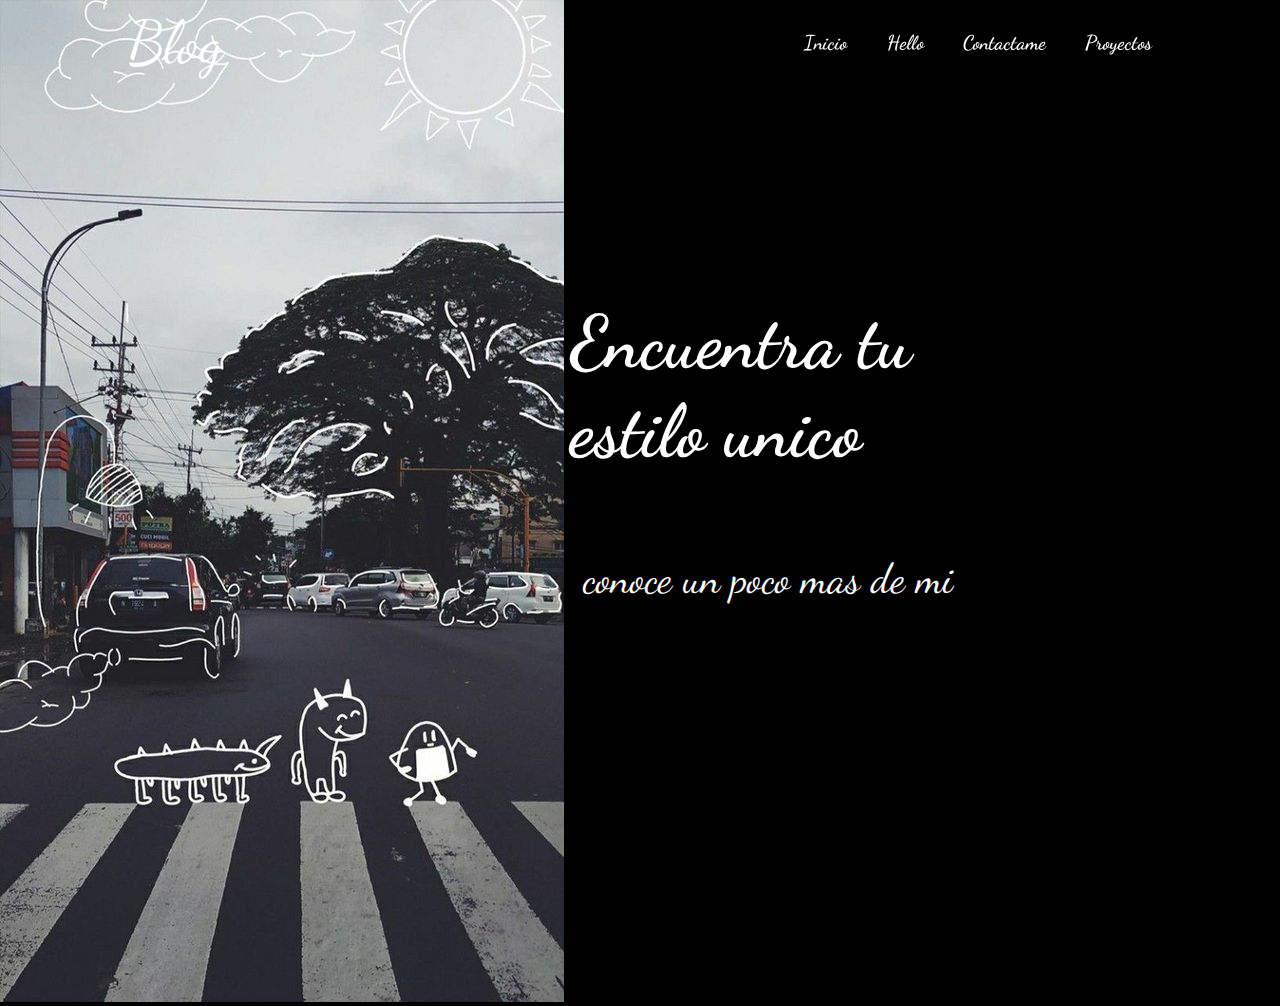
<file: index.html>
<!DOCTYPE html>
<html lang="en">
<head>
    <div id="fb-root"></div>
<script async defer crossorigin="anonymous" src="https://connect.facebook.net/es_LA/sdk.js#xfbml=1&version=v17.0" nonce="8Xd80E90"></script>
    <meta charset="UTF-8">
    <meta http-equiv="X-UA-Compatible" content="IE=edge">
    <meta name="viewport" content="width=device-width, initial-scale=1.0">
    <title>Document</title>
    <link rel="stylesheet" href="style.css">
</head>
<body class="cbg">

    <header class="header">

        <a href="" class="logo"> Blog</a>
        <nav class="nav">
            <a href="index.html">Inicio </a>
            <a href="mi.html">Hello</a>
            <a href="contactos.html">Contactame</a>
            <a href="proyectos.html">Proyectos</a>
            
            
    </header>
    <section class="yo">
        <p>conoce un poco mas de mi</p>
           <h3>Encuentra tu estilo unico</h3>
           <img src="img/fondo 3.jpg">
                 
       </section>
    
        
            
    
</body>
</html>
</file>
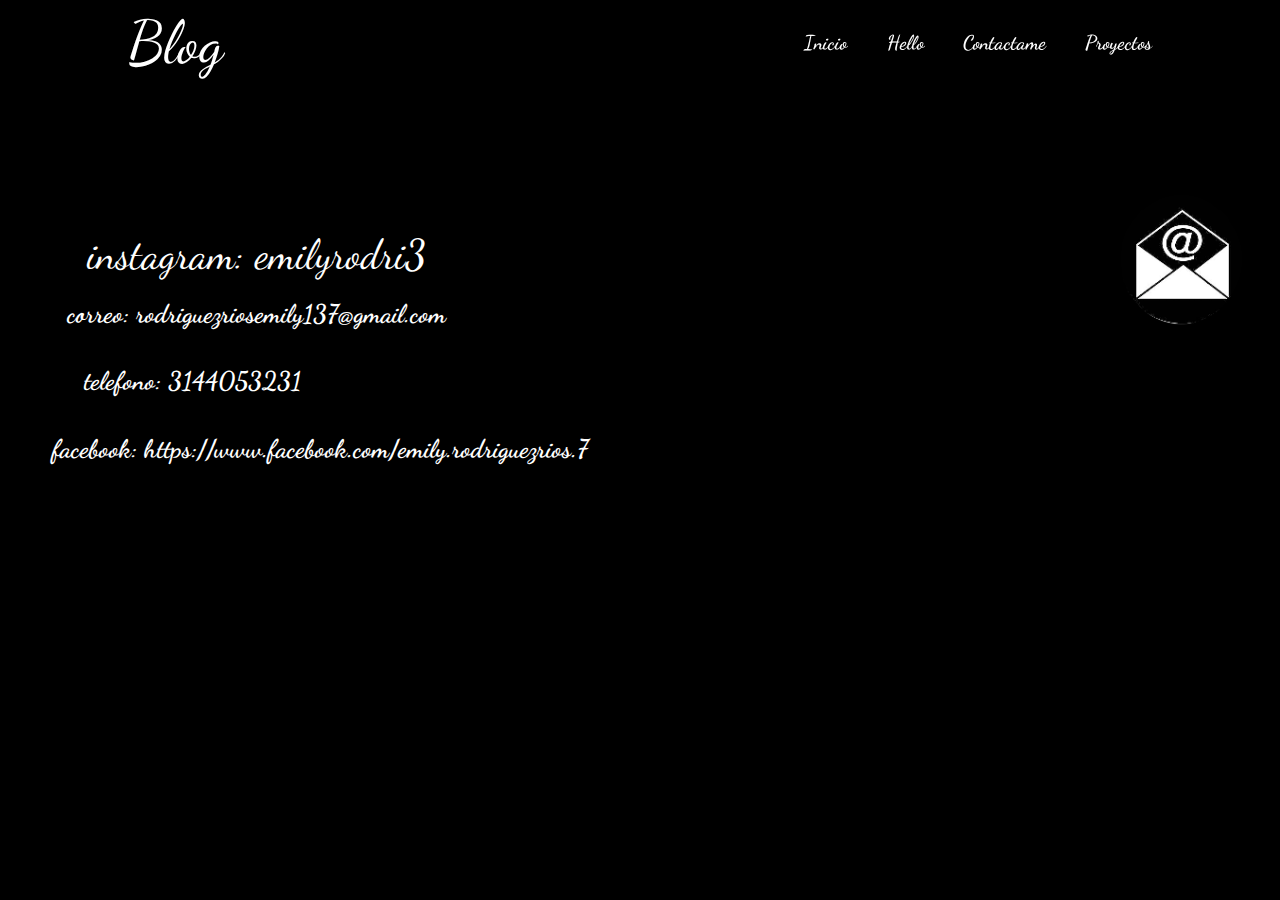
<file: contactos.html>
<!DOCTYPE html>
<html lang="en">
<head>
    <meta charset="UTF-8">
    <meta http-equiv="X-UA-Compatible" content="IE=edge">
    <meta name="viewport" content="width=device-width, initial-scale=1.0">
    <title>Document</title>
    <link rel="stylesheet" href="style.css">
</head>
<body>
    <header class="header">

        <a href="" class="logo"> Blog</a>
        <nav class="nav">
            <a href="index.html">Inicio </a>
            <a href="mi.html">Hello</a>
            <a href="contactos.html">Contactame</a>
            <a href="proyectos.html">Proyectos</a>
            
            
    </header>
    <a href="index.html" class="btn"></a>
    <div class="container">
        <nav class="menu">
        </nav>
        <section class="numero">
            <p>instagram: emilyrodri3</p>
               <h3>correo: rodriguezriosemily137@gmail.com</h3>
               <h2>telefono: 3144053231</h2>
               <h1> facebook: https://www.facebook.com/emily.rodriguezrios.7</h1>
               <img src="img/corre3.png">
              
             
            
             
                     
           </section>
</body>
</html>
</file>
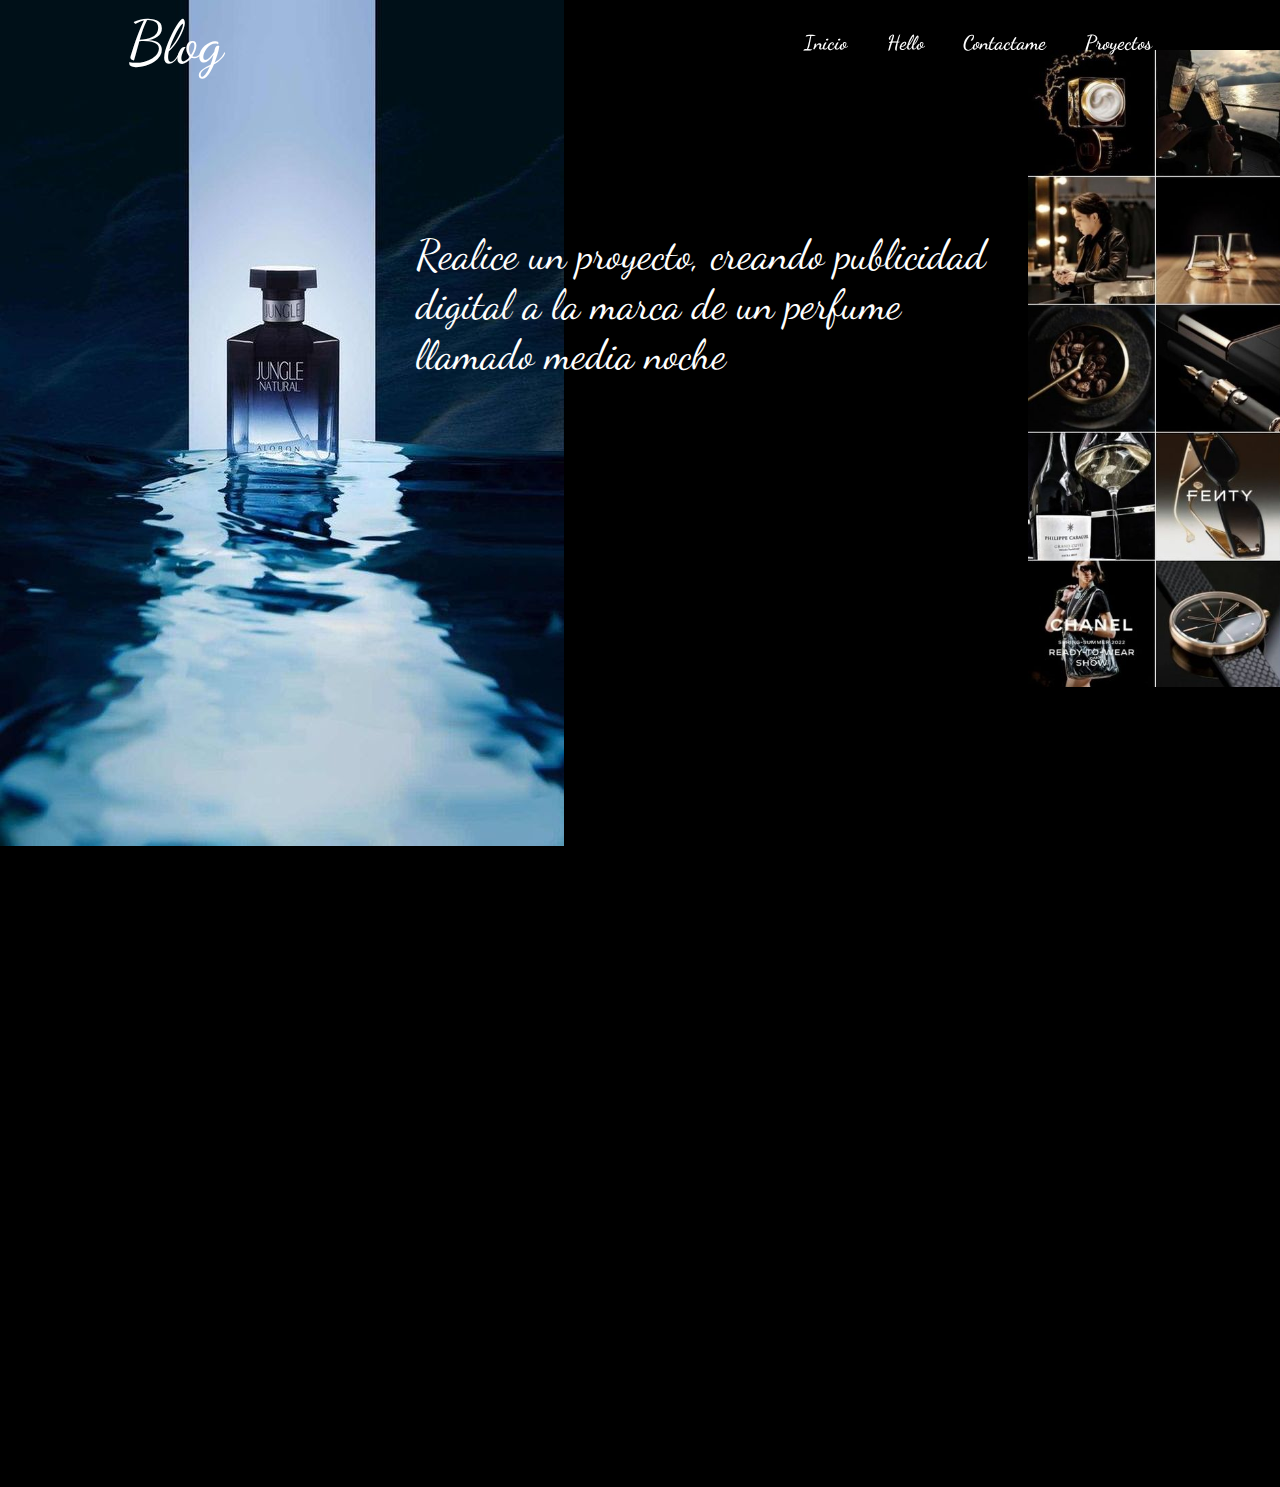
<file: proyectos.html>
<!DOCTYPE html>
<html lang="en">
<head>
    <meta charset="UTF-8">
    <meta http-equiv="X-UA-Compatible" content="IE=edge">
    <meta name="viewport" content="width=device-width, initial-scale=1.0">
    <title>Document</title>
    <link rel="stylesheet" href="style.css">
</head>
<body>
    <header class="header">

        <a href="" class="logo"> Blog</a>
        <nav class="nav">
            <a href="index.html">Inicio </a>
            <a href="mi.html">Hello</a>
            <a href="contactos.html">Contactame</a>
            <a href="proyectos.html">Proyectos</a>
            
            
    </header>
    <section class="nuevo">
        <p>Realice un proyecto, creando publicidad digital a la marca de un perfume llamado media noche</p>
        <img src="img/perfume.jpg">
        <section class="instagram">
           
               <img src="img/perfume2.jpg">
                     
           </section>
        
</body>
</html>
</file>
<file: style.css>
@import url('https://fonts.googleapis.com/css2?family=Dancing Script:wght@300;400&display=swap');

*{
    margin: 0;
    padding: 0;
    box-sizing: border-box;
    font-family: 'Dancing Script';
}
body {
    background:rgb(0, 0, 0);
   
    height:-100px;
    right: 500px;
    background-repeat: repeat-y;
    background-size: 10rem;

}
.header{
    position: fixed;
    top: 0;
    left: 0;
    width: 100%;
    padding: 20px 10%;
    background: transparent;
    display: flex;
    justify-content: space-between;
    z-index: 100;
    align-items: center;
    height: 85px;
}

    .logo {font-size: 60px;
    color: white;
    text-decoration: none;
    font-weight: 700px;
}
    
    .nav a {
        font-size: 20px;
        color: white;
        font-weight: 600;
        margin-left: 35px;
        transition: .3s;
        text-decoration: none;
        background-color: transparent;
    }
    .nav a:hover
    {
        color:white;
    }  
    .contenido{
        max-width: 900px;
    }
    .contenido h1 {
    font-size: 40px;
   
    }
     
    .contenido h3 {
        font-size:40px;

       
         color:white;
    }   

    .contenido .btn{
        width: 400px;
        height: 50px;
        background:white;
    }  
    
       
    
    
    .yo h3{
        font-size: 4.6rem; 
        color: white;
        position: absolute;
        top: 55%;
        left: 63%;
        transform: translate(-50%, -50%);
       bottom: 10px;
       
    }
    .yo p{
        font-size: 2.6rem; 
        color: white;
        position: absolute;
        top: 74%;
        left: 60%;
        transform: translate(-50%, -50%);
       bottom: 10px;
       
    }
    
       
    .cbg {
        background-image:url(https://i.pinimg.com/564x/02/c9/11/02c9111e2f725580bb381da2db8f7ea7.jpg);
    
    }
    
    
       
    
       
    .mi p{
        font-size: 2.6rem; 
        color: white;
        position: absolute;
        top: 45%;
        left: 30%;
        transform: translate(-50%, -50%);
       bottom: 10px;  
    }
    .mi h1{
        font-size: 2.6rem; 
        color: white;
        position: absolute;
        top: 50%;
        left: 40%;
        transform: translate(-50%, -50%);
       bottom: 10px;  
    }
    .mi h2{
        font-size: 2.6rem; 
        color: white;
        position: absolute;
        top: 60%;
        left: 20%;
        transform: translate(-50%, -50%);
       bottom: 10px;  
    }
    .mi img{
        position: relative;
        height:60%;
        width: 60%;
        display:flex;
        justify-content: right;
        right: 300px;
        padding: 0 10%;
        bottom: 300px;
        max-width: 500%;  
    }
        
    .numero p{ 
        font-size: 2.6rem; 
        color: white;
        position: absolute;
        top: 50%;
        left: 20%;
        transform: translate(-50%, -50%);
       bottom: 10px;  
    }
    .numero h3{ 
        font-size: 1.6rem; 
        color: white;
        position: absolute;
        top: 55%;
        left: 20%;
        transform: translate(-50%, -50%);
       bottom: 10px;  
    }
    .numero h2{ 
        font-size: 1.6rem; 
        color: white;
        position: absolute;
        top: 60%;
        left: 15%;
        transform: translate(-50%, -50%);
       bottom: 10px;  
    }
    .nuevo p{ 
        font-size: 2.6rem; 
        color: white;
        position: absolute;
        top: 50%;
        left: 55%;
        transform: translate(-50%, -50%);
       bottom: 10px;  
    }
    .numero h1{ 
        font-size: 1.6rem; 
        color: white;
        position: absolute;
        top: 65%;
        left: 25%;
        transform: translate(-50%, -50%);
       bottom: 10px;  
    }

    .instagram img{
        position: relative;
        height:50%;
        width: 50%;
        display:flex;
        justify-content: right;
        right: -900px;
        padding: 0 10%;
        bottom: 800px;
        max-width: 500%;  
    }
    .lengua img{
        position:relative;
        height:80%;
        width: 80%;
        display:flex;
        justify-content: right;
        right: 180px;
        padding: 0 10%;
        bottom: 880px;
        max-width: 500%;  
    }

    .lengua h4{ 
        font-size: 2.6rem; 
        color: white;
        position: absolute;
        top: 90%;
        left: 20%;
        transform: translate(-50%, -50%);
       bottom: 10px;  
    }

    .numero img{
        position:relative;
        height:60%;
        width: 60%;
        display:flex;
        justify-content: right;
        right: -800px;
        padding: 0 10%;
        bottom: 2px;
        max-width: 500%;  
    }
</file>
